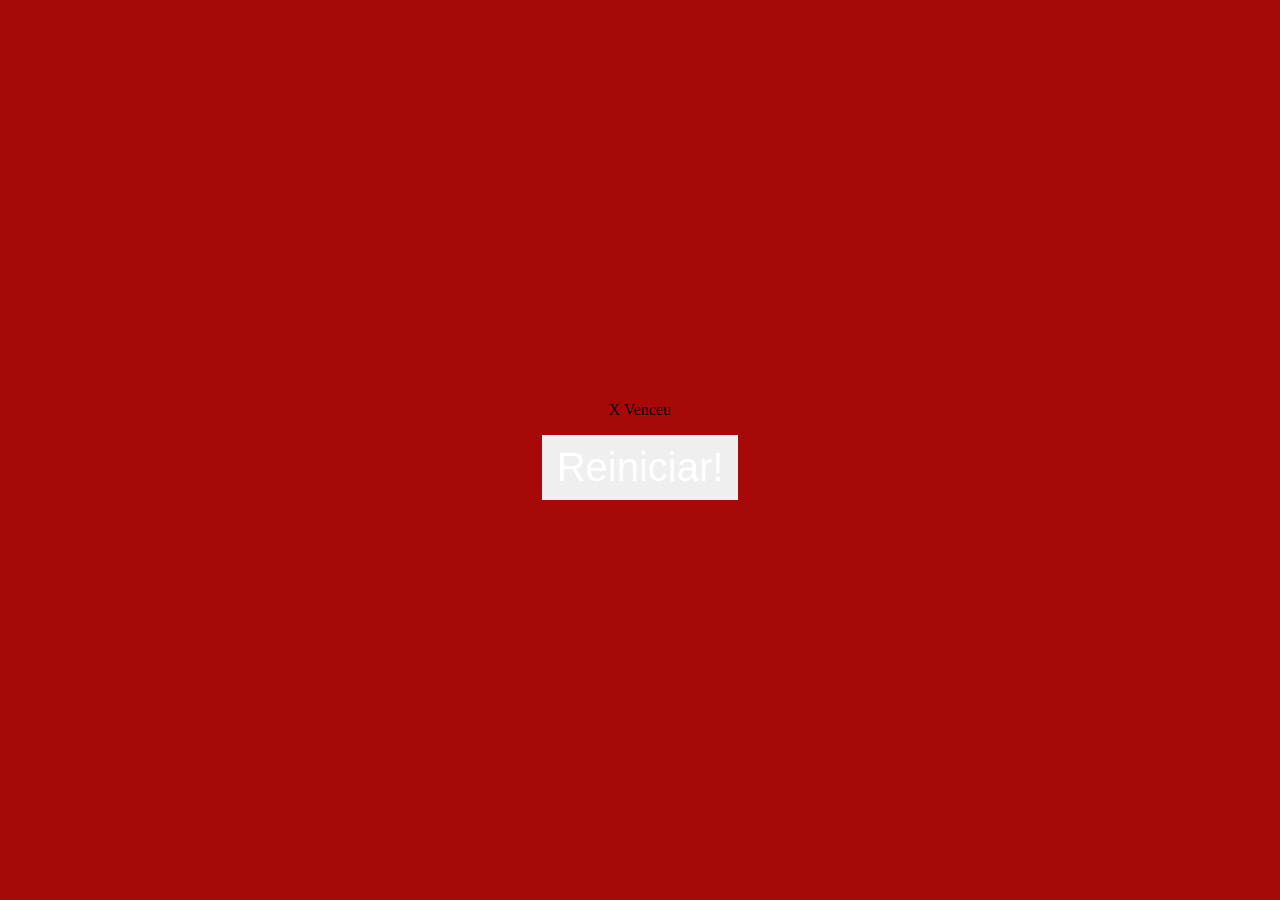
<file: index.html>
<!DOCTYPE html>
<html lang="en">
<head>
    <meta charset="UTF-8">
    <meta name="viewport" content="width=device-width, initial-scale=1.0">
    <link rel="stylesheet" href="./css/style.css">
    <title>Jogo da Velha</title>
</head>
<body>
    
    <div class="board x" data-board><!--classe que ira conter todas as 9 celulas-->
    <div class="cell x" data-cell></div><!--1° célula filha  do board-->
    <div class="cell circle" data-cell></div><!--2° célula filha  do board-->
    <div class="cell" data-cell></div><!--3° célula filha  do board-->
    <div class="cell" data-cell></div><!--4° célula filha  do board-->
    <div class="cell" data-cell></div><!--5° célula filha  do board-->
    <div class="cell" data-cell></div><!--6° célula filha  do board-->
    <div class="cell" data-cell></div><!--7° célula filha  do board-->
    <div class="cell" data-cell></div><!--8° célula filha  do board-->
    <div class="cell" data-cell></div><!--9° célula filha  do board-->
    <!--Lá vai uma declaração pra você " Você é uma pessoa que eu admiro pra caramba, eu gosto de você e gosto de ficar com você
    meu riso é tão felixx contigo meu melhor amigo é oi seu amor 
    e"-->
</div>

    <div class="winning-message" data-winning-message>
    <p class="winning-message-text" data-winning-message-text>X Venceu</p>
    <button class="winning-message-button" data-restart-button>Reiniciar!</button>
</div>

</body>
</html>
</file>
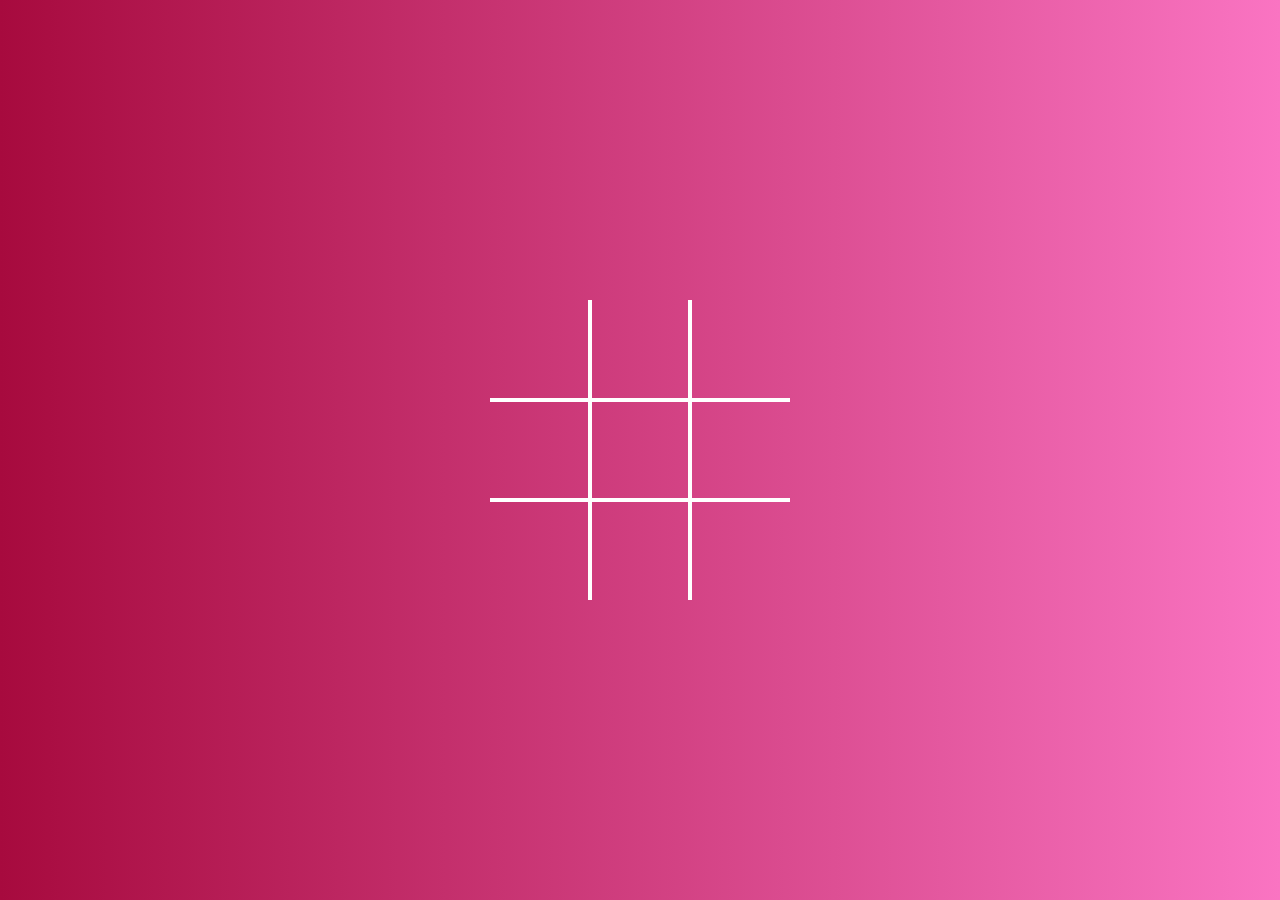
<file: JOGO_DA_VELHA-main/index.html>
<!DOCTYPE html>
<html lang="en">
<head>
    <meta charset="UTF-8">
    <meta name="viewport" content="width=device-width, initial-scale=1.0">
    <link rel="stylesheet" href="./css/style.css">
    <title>Jogo da Velha</title>
</head>
<body>
    
    <div class="board data-board" data-board><!--classe que ira conter todas as 9 celulas-->

    <div class="cell data-board" data-cell></div><!--1° célula filha  do board-->
    <div class="cell data-board" data-cell></div><!--2° célula filha  do board-->
    <div class="cell" data-cell></div><!--3° célula filha  do board-->
    <div class="cell" data-cell></div><!--4° célula filha  do board-->
    <div class="cell" data-cell></div><!--5° célula filha  do board-->
    <div class="cell" data-cell></div><!--6° célula filha  do board-->
    <div class="cell" data-cell></div><!--7° célula filha  do board-->
    <div class="cell" data-cell></div><!--8° célula filha  do board-->
    <div class="cell" data-cell></div><!--9° célula filha  do board-->
    <!--Lá vai uma declaração pra você " Você é uma pessoa que eu admiro pra caramba, eu gosto de você e gosto de ficar com você
    meu riso é tão felixx contigo meu melhor amigo é oi seu amor 
    e"-->
</div>

    <div class="winning-message" data-winning-message>
    <p class="winning-message-text" data-winning-message-text>X Venceu!!!</p>
    <button class="winning-message-button" data-restart-button>Reiniciar!</button>
</div>

<script src="./js/scripts.js"></script>

</body>
</html>
</file>
<file: css/style.css>
*{
    /*chamado RESET - ele vai chamar todos os elementos da nossa pág*/
box-sizing: border-box;
margin: 0;
padding:0;
}

body{
    background: linear-gradient(90deg, rgb(255, 255, 255),rgb(235, 127, 181), pink, rgb(167, 10, 62) 0%,
    rgb(250, 116, 194) 100%);
    height:100vh;
    width: 100vw;
}

.board{
    display: grid;
    width: 100%;
    height: 100%;
    justify-content: center;
    align-content: center;
    justify-items: center;
    align-items: center;
    grid-template-columns: repeat(3, auto); /*Criar 3 colunas e auto = largura - auto - vai ocupar
                                             a largura que o conteúdo precisar dentro da célula*/
}

.board.x .cell:not(.x):not(circle):hover::after
.board.x .cell:not(.x):not(circle):hover::before
.board.circle .cell:not(.x):not(circle):hover::after
.board.x .cell:not(.x):not(circle):hover::before{
    background:rgba(255,255,255,0.3) !important;
}

/*Célula*/

.cell{
    width: 100px;
    height: 100px;
    border: 2px solid white;
    display: flex;
    justify-content: center;
    align-items: center;/*O display, o justify e align é para garantir que o conteúdo irá ficar dentro da célula */
    position: relative;

}

/*Mensagem da Vitória*/

 /*vamos tirar a borda de cima da 1ª 2ª 3ª célula filho do board*/
 .cell:nth-child(1),
 .cell:nth-child(2),
 .cell:nth-child(3){
    border-top:none; /*sem borda nos tres primeiros filhos*/
 }

 .cell:nth-child(3),
 .cell:nth-child(6),
 .cell:nth-child(9){
    border-right:none; /*sem borda nos tres primeiros filhos*/
 }

 .cell:nth-child(1),
 .cell:nth-child(4),
 .cell:nth-child(7){
    border-left:none; /*sem borda nos tres primeiros filhos*/
 }

 .cell:nth-child(7),
 .cell:nth-child(8),
 .cell:nth-child(9){
    border-bottom:none; /*sem borda nos tres primeiros filhos*/
 }
 
.winning-message{
    display: none;
}

/*x*/

.cell.x::before,
.cell.x::before,

.board.x .cell:not(.x):not(.circle):hover::after,
.board.x .cell:not(.x):not(.circle):hover::before {

    content: "";
    height:calc(100px * 0.15);
    width:calc(100px * 0.9);
    background:gold;
    position:absolute;
}

.cell.x::before,
.board.x .cell:not(.x):not(.circle):hover::before{
    transform: rotate(45deg);
}

.cell.x::after,
.board.x .cell:not(.x):not(.circle):hover::after{
    transform: rotate(-45deg);
}

/*Cicle*/

.cell.circle::before,
.cell.circle::after {
    content: "";
    height:calc(100px * 0.9);
    width:calc(100px * 0.9);
    background: rgb "156,156,156";
    position:absolute;
    border-radius: 50%; 
}

.cell.x, .cell.circle {
    cursor: not-allowed;

}

.winning-message{
    display: none;
}

.winning-message{
    display: flex;
    position: fixed;
    top: 0;
    left: 0;
    right: 0;
    bottom: 0;
    justify-content: center;
    align-items: center;
    background-color: rgb(167, 8, 8);
    flex-direction: column;
}

.winning-message-button{
    font-size: 2.5rem;
    background-color: aqua "65,185,131,1";
    padding: 10px 15px;
    cursor: pointer;
    border: none;
    margin-top:16px ;
    color:rgb(255, 255, 255);
}
</file>
<file: JOGO_DA_VELHA-main/css/style.css>
*{
    /*chamado RESET - ele vai chamar todos os elementos da nossa pág*/
box-sizing:border-box;
margin: 0;
padding:0;
}

body{
    background: linear-gradient(90deg, rgb(255, 255, 255),rgb(235, 127, 181), pink, rgb(167, 10, 62) 0%,
    rgb(250, 116, 194) 100%);
    height: 100vh;
    width: 100vw;
}

.board{
    display: grid;
    width: 100%;
    height: 100%;
    justify-content: center;
    align-content: center;
    justify-items: center;
    align-items: center;
    grid-template-columns: repeat(3, auto); /*Criar 3 colunas e auto = largura - auto - vai ocupar
                                             a largura que o conteúdo precisar dentro da célula*/
}

.board.x .cell:not(.x):not(.circle):hover::after,
.board.x .cell:not(.x):not(.circle):hover::before,
.board.circle .cell:not(.x):not(.circle):hover::after,
.board.circle .cell:not(.x):not(.circle):hover::before {
    background:rgba(255,255,255,0.5) !important;
}

/*Célula*/

.cell{
    width: 100px;
    height: 100px;
    border: 2px solid white;
    display: flex;
    justify-content: center;
    align-items: center;/*O display, o justify e align é para garantir que o conteúdo irá ficar dentro da célula */
    position: relative;

}

/*Mensagem da Vitória*/

 /*vamos tirar a borda de cima da 1ª 2ª 3ª célula filho do board*/
 .cell:nth-child(1),
 .cell:nth-child(2),
 .cell:nth-child(3){
    border-top:none; /*sem borda nos tres primeiros filhos*/
 }

 .cell:nth-child(3),
 .cell:nth-child(6),
 .cell:nth-child(9){
    border-right:none; /*sem borda nos tres primeiros filhos*/
 }

 .cell:nth-child(1),
 .cell:nth-child(4),
 .cell:nth-child(7){
    border-left:none; /*sem borda nos tres primeiros filhos*/
 }

 .cell:nth-child(7),
 .cell:nth-child(8),
 .cell:nth-child(9){
    border-bottom:none; /*sem borda nos tres primeiros filhos*/
 }
 
/*x*/

.cell.x::before,
.cell.x::after,

.board.x .cell:not(.x):not(.circle):hover::after,
.board.x .cell:not(.x):not(.circle):hover::before {

    content: "";
    height:calc(100px * 0.15);
    width:calc(100px * 0.9);
    background:rgb(255, 255, 255);
    position:absolute;
}

.cell.x::before,
.board.x .cell:not(.x):not(.circle):hover::before{
    transform: rotate(45deg);
}

.cell.x::after,
.board.x .cell:not(.x):not(.circle):hover::after{
    transform: rotate(-45deg);
}

/*Circle*/

.cell.circle::before,
.cell.circle::after,


.board.circle .cell:not(.x):not(.circle):hover::after,
.board.circle .cell:not(.x):not(.circle):hover::before {
    content: "";
    height:calc(100px * 0.9);
    width:calc(100px * 0.9);
    background: rgb(255, 255, 255);
    position:absolute;
    border-radius: 50%; 
}

.cell.x, .cell.circle {
    cursor: not-allowed;

}

.winning-message{
    display: none;
}

.winning-message{
    display: none;
    position: fixed;
    top: 0;
    left: 0;
    right: 0;
    bottom: 0;
    justify-content: center;
    align-items: center;
    background-color: rgb(255, 146, 191);
    flex-direction: column;
}

.winning-message-button{
    font-size: 2.5rem;
    background-color: rgb(255, 0, 128);
    padding: 10px 15px;
    cursor: pointer;
    border-radius: 5px;
    border: none;
    margin-top:16px ;
    color:azure;
}
    
.winning-message-button:hover{
    color:rgb(255, 0, 85);
    background-color:white;
}

.winning-message-text{
    color: rgb(255, 0, 128);
    font-size: 5rem;
}

.show-winning-message{
    display: flex;
}
</file>
